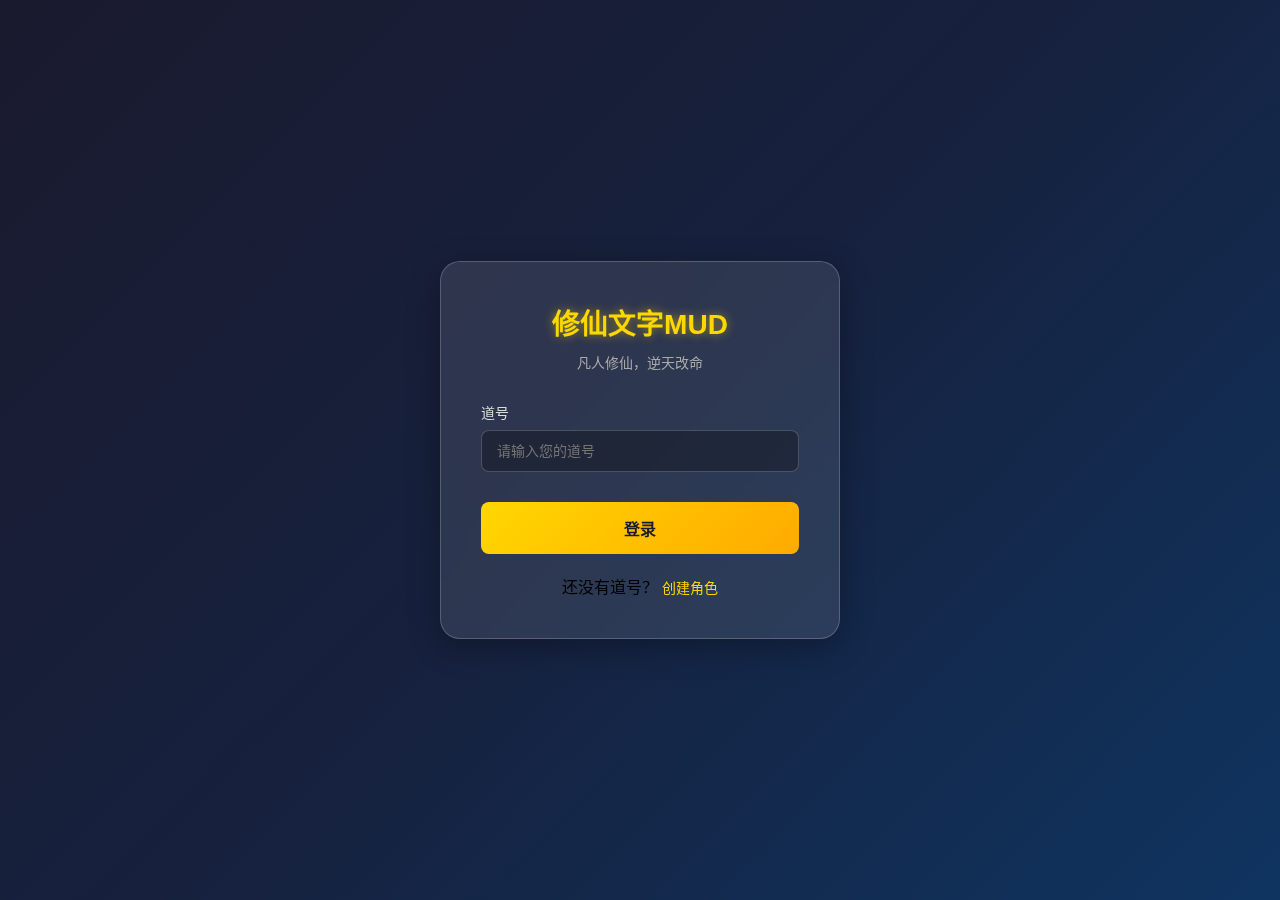
<file: src/web/templates/login.html>
<!DOCTYPE html>
<html lang="zh-CN">
<head>
    <meta charset="UTF-8">
    <meta name="viewport" content="width=device-width, initial-scale=1.0">
    <title>登录 - 修仙文字MUD</title>
    <style>
        * {
            margin: 0;
            padding: 0;
            box-sizing: border-box;
        }

        body {
            font-family: 'Microsoft YaHei', 'SimHei', sans-serif;
            background: linear-gradient(135deg, #1a1a2e 0%, #16213e 50%, #0f3460 100%);
            min-height: 100vh;
            display: flex;
            justify-content: center;
            align-items: center;
        }

        .login-container {
            background: rgba(255, 255, 255, 0.1);
            backdrop-filter: blur(10px);
            border-radius: 20px;
            padding: 40px;
            width: 100%;
            max-width: 400px;
            border: 1px solid rgba(255, 255, 255, 0.2);
            box-shadow: 0 8px 32px rgba(0, 0, 0, 0.3);
        }

        .logo {
            text-align: center;
            margin-bottom: 30px;
        }

        .logo h1 {
            color: #ffd700;
            font-size: 28px;
            margin-bottom: 10px;
            text-shadow: 0 0 10px rgba(255, 215, 0, 0.5);
        }

        .logo p {
            color: #aaa;
            font-size: 14px;
        }

        .form-group {
            margin-bottom: 20px;
        }

        .form-group label {
            display: block;
            color: #ddd;
            margin-bottom: 8px;
            font-size: 14px;
        }

        .form-group input {
            width: 100%;
            padding: 12px 15px;
            border: 1px solid rgba(255, 255, 255, 0.2);
            border-radius: 8px;
            background: rgba(0, 0, 0, 0.3);
            color: #fff;
            font-size: 14px;
            transition: all 0.3s ease;
        }

        .form-group input:focus {
            outline: none;
            border-color: #ffd700;
            box-shadow: 0 0 10px rgba(255, 215, 0, 0.3);
        }

        .btn {
            width: 100%;
            padding: 14px;
            border: none;
            border-radius: 8px;
            font-size: 16px;
            font-weight: bold;
            cursor: pointer;
            transition: all 0.3s ease;
            margin-top: 10px;
        }

        .btn-primary {
            background: linear-gradient(135deg, #ffd700 0%, #ffaa00 100%);
            color: #1a1a2e;
        }

        .btn-primary:hover {
            transform: translateY(-2px);
            box-shadow: 0 5px 20px rgba(255, 215, 0, 0.4);
        }

        .links {
            text-align: center;
            margin-top: 20px;
        }

        .links a {
            color: #ffd700;
            text-decoration: none;
            font-size: 14px;
            transition: color 0.3s ease;
        }

        .links a:hover {
            color: #ffed4e;
            text-decoration: underline;
        }

        .message {
            padding: 12px;
            border-radius: 8px;
            margin-bottom: 20px;
            font-size: 14px;
            display: none;
        }

        .message.error {
            background: rgba(220, 53, 69, 0.2);
            border: 1px solid rgba(220, 53, 69, 0.5);
            color: #ff6b7a;
            display: block;
        }

        .message.success {
            background: rgba(40, 167, 69, 0.2);
            border: 1px solid rgba(40, 167, 69, 0.5);
            color: #5eff7a;
            display: block;
        }
    </style>
</head>
<body>
    <div class="login-container">
        <div class="logo">
            <h1>修仙文字MUD</h1>
            <p>凡人修仙，逆天改命</p>
        </div>

        <div id="message" class="message"></div>

        <form id="loginForm">
            <div class="form-group">
                <label for="playerName">道号</label>
                <input type="text" id="playerName" name="playerName" required 
                       placeholder="请输入您的道号" autocomplete="username">
            </div>

            <button type="submit" class="btn btn-primary">登录</button>
        </form>

        <div class="links">
            <p>还没有道号？ <a href="/register">创建角色</a></p>
        </div>
    </div>

    <script>
        document.getElementById('loginForm').addEventListener('submit', async function(e) {
            e.preventDefault();
            
            const playerName = document.getElementById('playerName').value.trim();
            const messageDiv = document.getElementById('message');
            
            if (!playerName) {
                showMessage('请输入道号', 'error');
                return;
            }
            
            try {
                const response = await fetch('/api/player/login', {
                    method: 'POST',
                    headers: {
                        'Content-Type': 'application/json'
                    },
                    body: JSON.stringify({ name: playerName })
                });
                
                const data = await response.json();
                
                if (data.success) {
                    localStorage.setItem('playerName', playerName);
                    showMessage('登录成功！正在进入游戏...', 'success');
                    setTimeout(() => {
                        window.location.href = '/';
                    }, 1000);
                } else {
                    showMessage(data.error || '登录失败', 'error');
                }
            } catch (error) {
                console.error('Error:', error);
                showMessage('网络错误，请重试', 'error');
            }
        });
        
        function showMessage(text, type) {
            const messageDiv = document.getElementById('message');
            messageDiv.textContent = text;
            messageDiv.className = 'message ' + type;
        }
    </script>
</body>
</html>
</file>
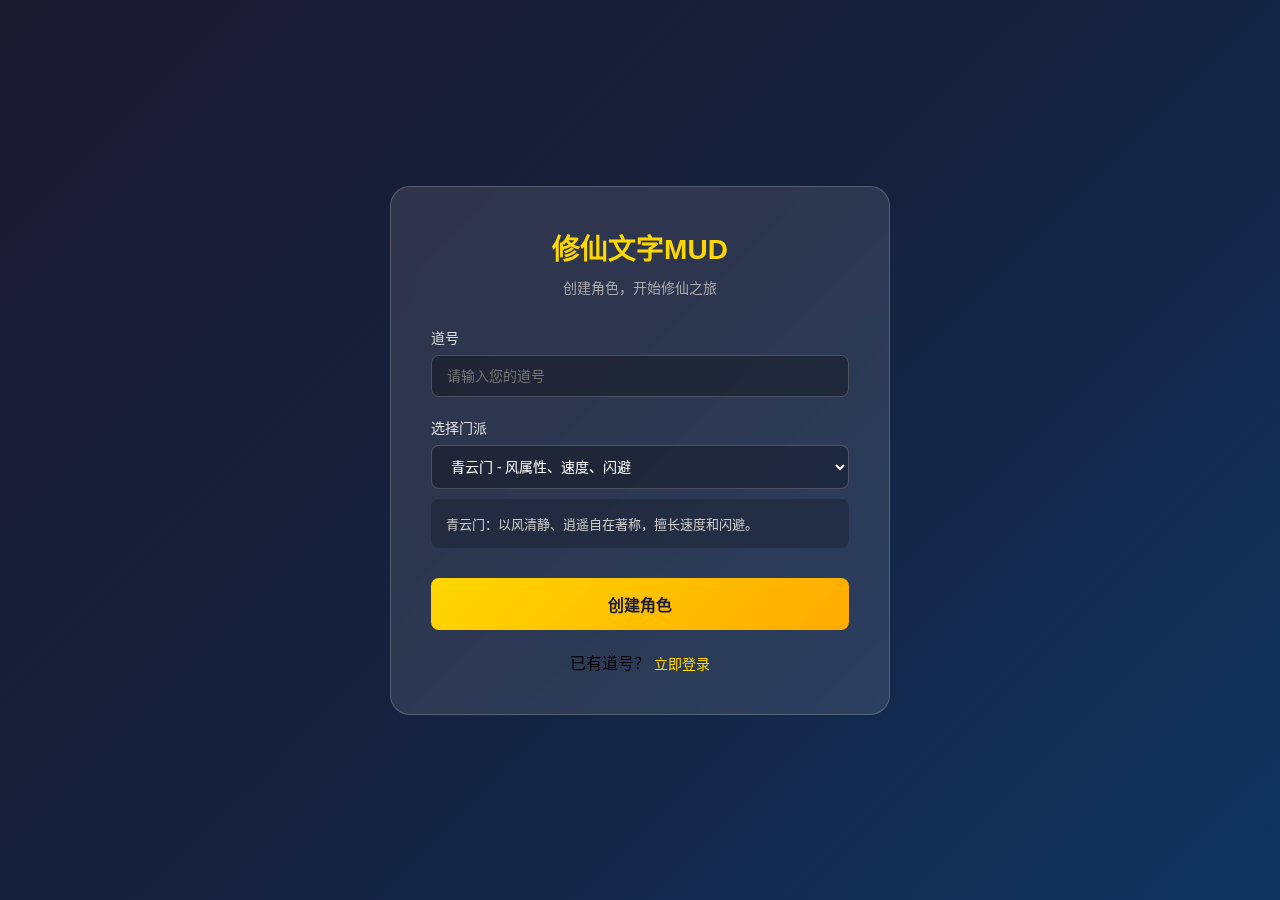
<file: src/web/templates/register.html>
<!DOCTYPE html>
<html lang="zh-CN">
<head>
    <meta charset="UTF-8">
    <meta name="viewport" content="width=device-width, initial-scale=1.0">
    <title>注册 - 修仙文字MUD</title>
    <style>
        * { margin: 0; padding: 0; box-sizing: border-box; }
        body {
            font-family: 'Microsoft YaHei', sans-serif;
            background: linear-gradient(135deg, #1a1a2e 0%, #16213e 50%, #0f3460 100%);
            min-height: 100vh;
            display: flex;
            justify-content: center;
            align-items: center;
        }
        .register-container {
            background: rgba(255, 255, 255, 0.1);
            backdrop-filter: blur(10px);
            border-radius: 20px;
            padding: 40px;
            width: 100%;
            max-width: 500px;
            border: 1px solid rgba(255, 255, 255, 0.2);
        }
        .logo {
            text-align: center;
            margin-bottom: 30px;
        }
        .logo h1 {
            color: #ffd700;
            font-size: 28px;
            margin-bottom: 10px;
        }
        .logo p {
            color: #aaa;
            font-size: 14px;
        }
        .form-group {
            margin-bottom: 20px;
        }
        .form-group label {
            display: block;
            color: #ddd;
            margin-bottom: 8px;
            font-size: 14px;
        }
        .form-group input,
        .form-group select {
            width: 100%;
            padding: 12px 15px;
            border: 1px solid rgba(255, 255, 255, 0.2);
            border-radius: 8px;
            background: rgba(0, 0, 0, 0.3);
            color: #fff;
            font-size: 14px;
        }
        .form-group input:focus,
        .form-group select:focus {
            outline: none;
            border-color: #ffd700;
        }
        .sect-info {
            background: rgba(0, 0, 0, 0.2);
            border-radius: 8px;
            padding: 15px;
            margin-top: 10px;
            font-size: 13px;
            color: #ccc;
        }
        .btn {
            width: 100%;
            padding: 14px;
            border: none;
            border-radius: 8px;
            font-size: 16px;
            font-weight: bold;
            cursor: pointer;
            transition: all 0.3s ease;
            margin-top: 10px;
        }
        .btn-primary {
            background: linear-gradient(135deg, #ffd700 0%, #ffaa00 100%);
            color: #1a1a2e;
        }
        .btn-primary:hover {
            transform: translateY(-2px);
            box-shadow: 0 5px 20px rgba(255, 215, 0, 0.4);
        }
        .links {
            text-align: center;
            margin-top: 20px;
        }
        .links a {
            color: #ffd700;
            text-decoration: none;
            font-size: 14px;
        }
        .links a:hover {
            text-decoration: underline;
        }
        .message {
            padding: 12px;
            border-radius: 8px;
            margin-bottom: 20px;
            font-size: 14px;
            display: none;
        }
        .message.error {
            background: rgba(220, 53, 69, 0.2);
            border: 1px solid rgba(220, 53, 69, 0.5);
            color: #ff6b7a;
            display: block;
        }
        .message.success {
            background: rgba(40, 167, 69, 0.2);
            border: 1px solid rgba(40, 167, 69, 0.5);
            color: #5eff7a;
            display: block;
        }
    </style>
</head>
<body>
    <div class="register-container">
        <div class="logo">
            <h1>修仙文字MUD</h1>
            <p>创建角色，开始修仙之旅</p>
        </div>

        <div id="message" class="message"></div>

        <form id="registerForm">
            <div class="form-group">
                <label for="playerName">道号</label>
                <input type="text" id="playerName" name="playerName" required 
                       placeholder="请输入您的道号">
            </div>

            <div class="form-group">
                <label for="sect">选择门派</label>
                <select id="sect" name="sect" required>
                    <option value="qingyun">青云门 - 风属性、速度、闪避</option>
                    <option value="danding">丹鼎门 - 火属性、防御、炼丹</option>
                    <option value="wanhua">万花谷 - 治疗、炼药、抗毒</option>
                    <option value="xiaoyao">逍遥宗 - 闪避、隐身、轻功</option>
                    <option value="shushan">蜀山派 - 攻击、防御、暴击</option>
                </select>
                <div id="sectInfo" class="sect-info">
                    青云门：以风清静、逍遥自在著称，擅长速度和闪避。
                </div>
            </div>

            <button type="submit" class="btn btn-primary">创建角色</button>
        </form>

        <div class="links">
            <p>已有道号？ <a href="/login">立即登录</a></p>
        </div>
    </div>

    <script>
        // 门派描述
        const sectDescriptions = {
            qingyun: '青云门：以风清静、逍遥自在著称，擅长速度和闪避。门派技能：青云剑诀、清风诀、流云步法。',
            danding: '丹鼎门：以炼丹、鼎炉、火属性著称，擅长防御和炼丹。门派技能：金鼎诀、三昧真火、九鼎炼术。',
            wanhua: '万花谷：以灵药、医术、疗愈著称，擅长治疗和抗毒。门派技能：万花医术、炼金散、回春术。',
            xiaoyao: '逍遥宗：以逍遥自在、潇洒不羁著称，擅长闪避和轻功。门派技能：逍遥步、无相功法、逍遥心法。',
            shushan: '蜀山派：以武力、坚韧、忠诚著称，擅长攻击和防御。门派技能：蜀山剑法、八卦掌法、金刚伏魔功。'
        };

        // 更新门派描述
        document.getElementById('sect').addEventListener('change', function() {
            const sect = this.value;
            document.getElementById('sectInfo').textContent = sectDescriptions[sect];
        });

        // 表单提交
        document.getElementById('registerForm').addEventListener('submit', async function(e) {
            e.preventDefault();
            
            const playerName = document.getElementById('playerName').value.trim();
            const sect = document.getElementById('sect').value;
            const messageDiv = document.getElementById('message');
            
            if (!playerName) {
                showMessage('请输入道号', 'error');
                return;
            }
            
            try {
                const response = await fetch('/api/player/create', {
                    method: 'POST',
                    headers: {
                        'Content-Type': 'application/json'
                    },
                    body: JSON.stringify({ name: playerName, sect: sect })
                });
                
                const data = await response.json();
                
                if (data.success) {
                    localStorage.setItem('playerName', playerName);
                    showMessage('角色创建成功！正在进入游戏...', 'success');
                    setTimeout(() => {
                        window.location.href = '/';
                    }, 1500);
                } else {
                    showMessage(data.error || '创建失败', 'error');
                }
            } catch (error) {
                console.error('Error:', error);
                showMessage('网络错误，请重试', 'error');
            }
        });
        
        function showMessage(text, type) {
            const messageDiv = document.getElementById('message');
            messageDiv.textContent = text;
            messageDiv.className = 'message ' + type;
        }
    </script>
</body>
</html>
</file>
